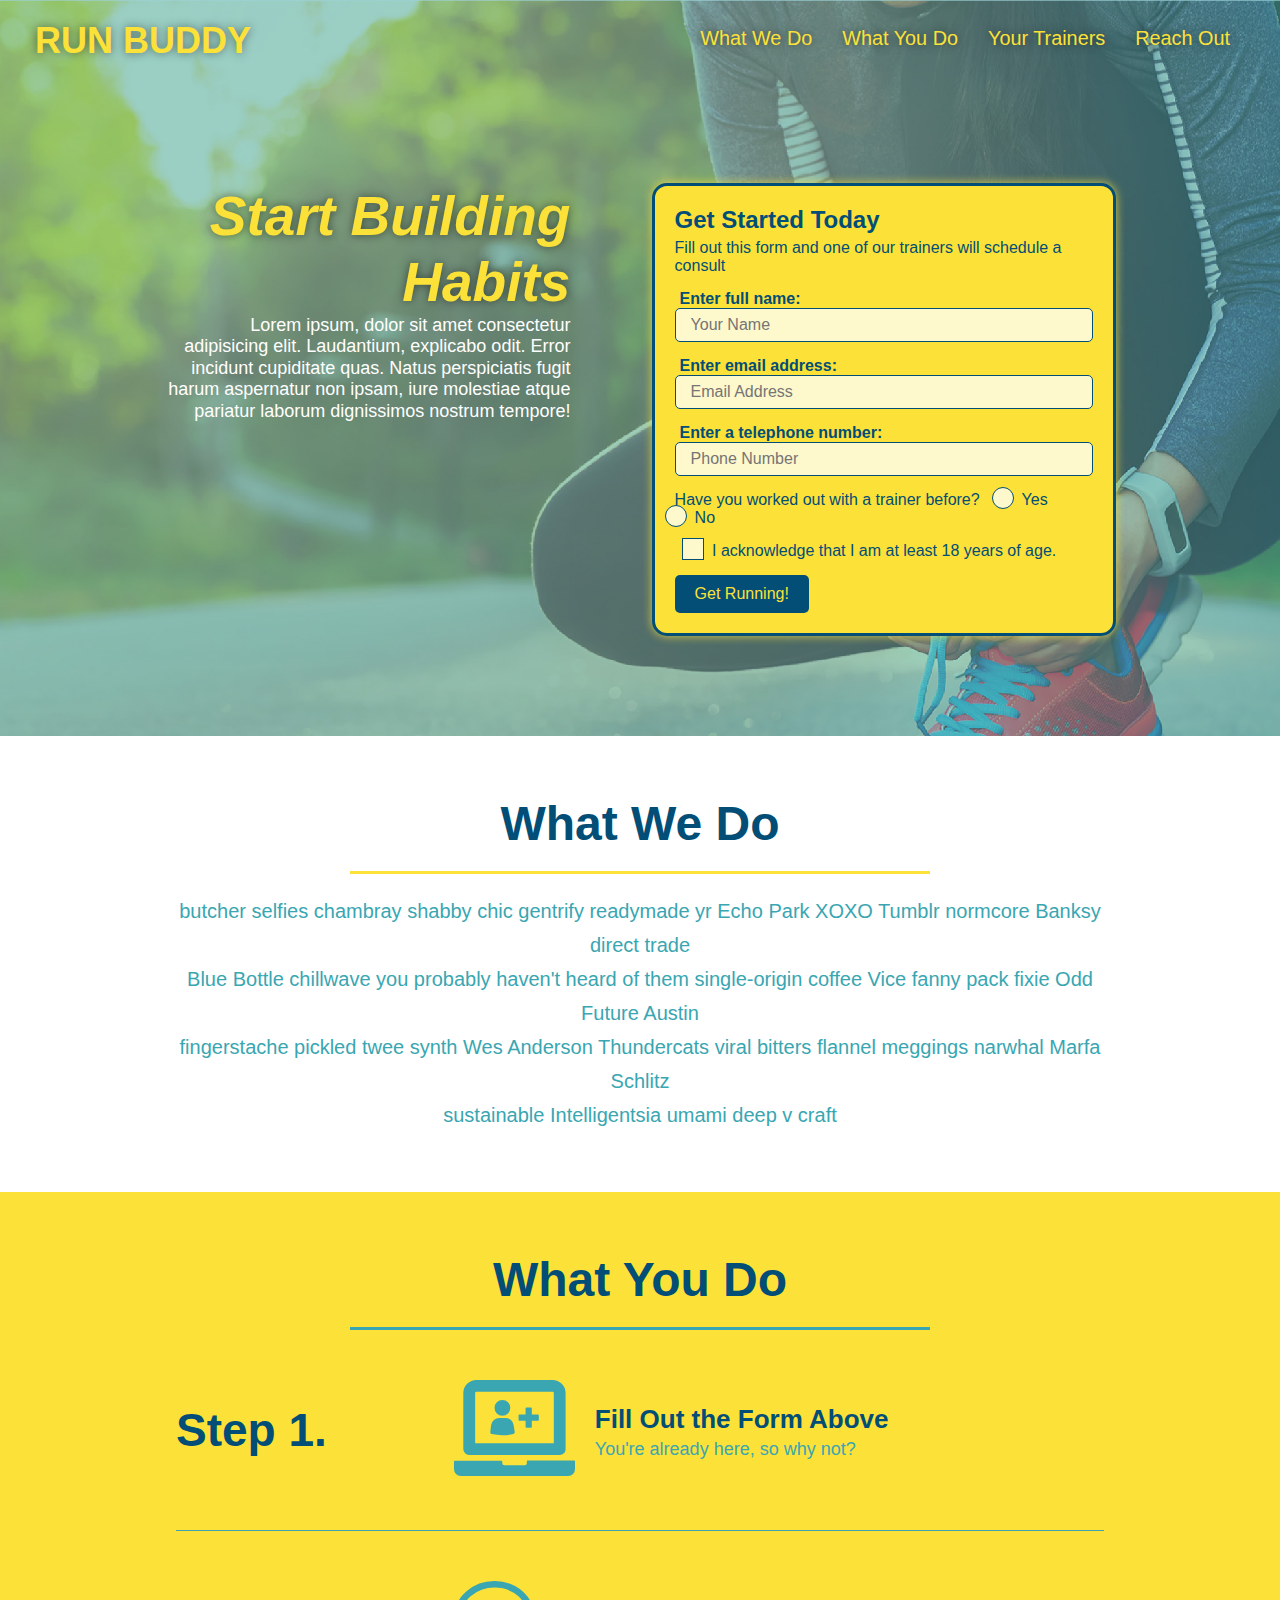
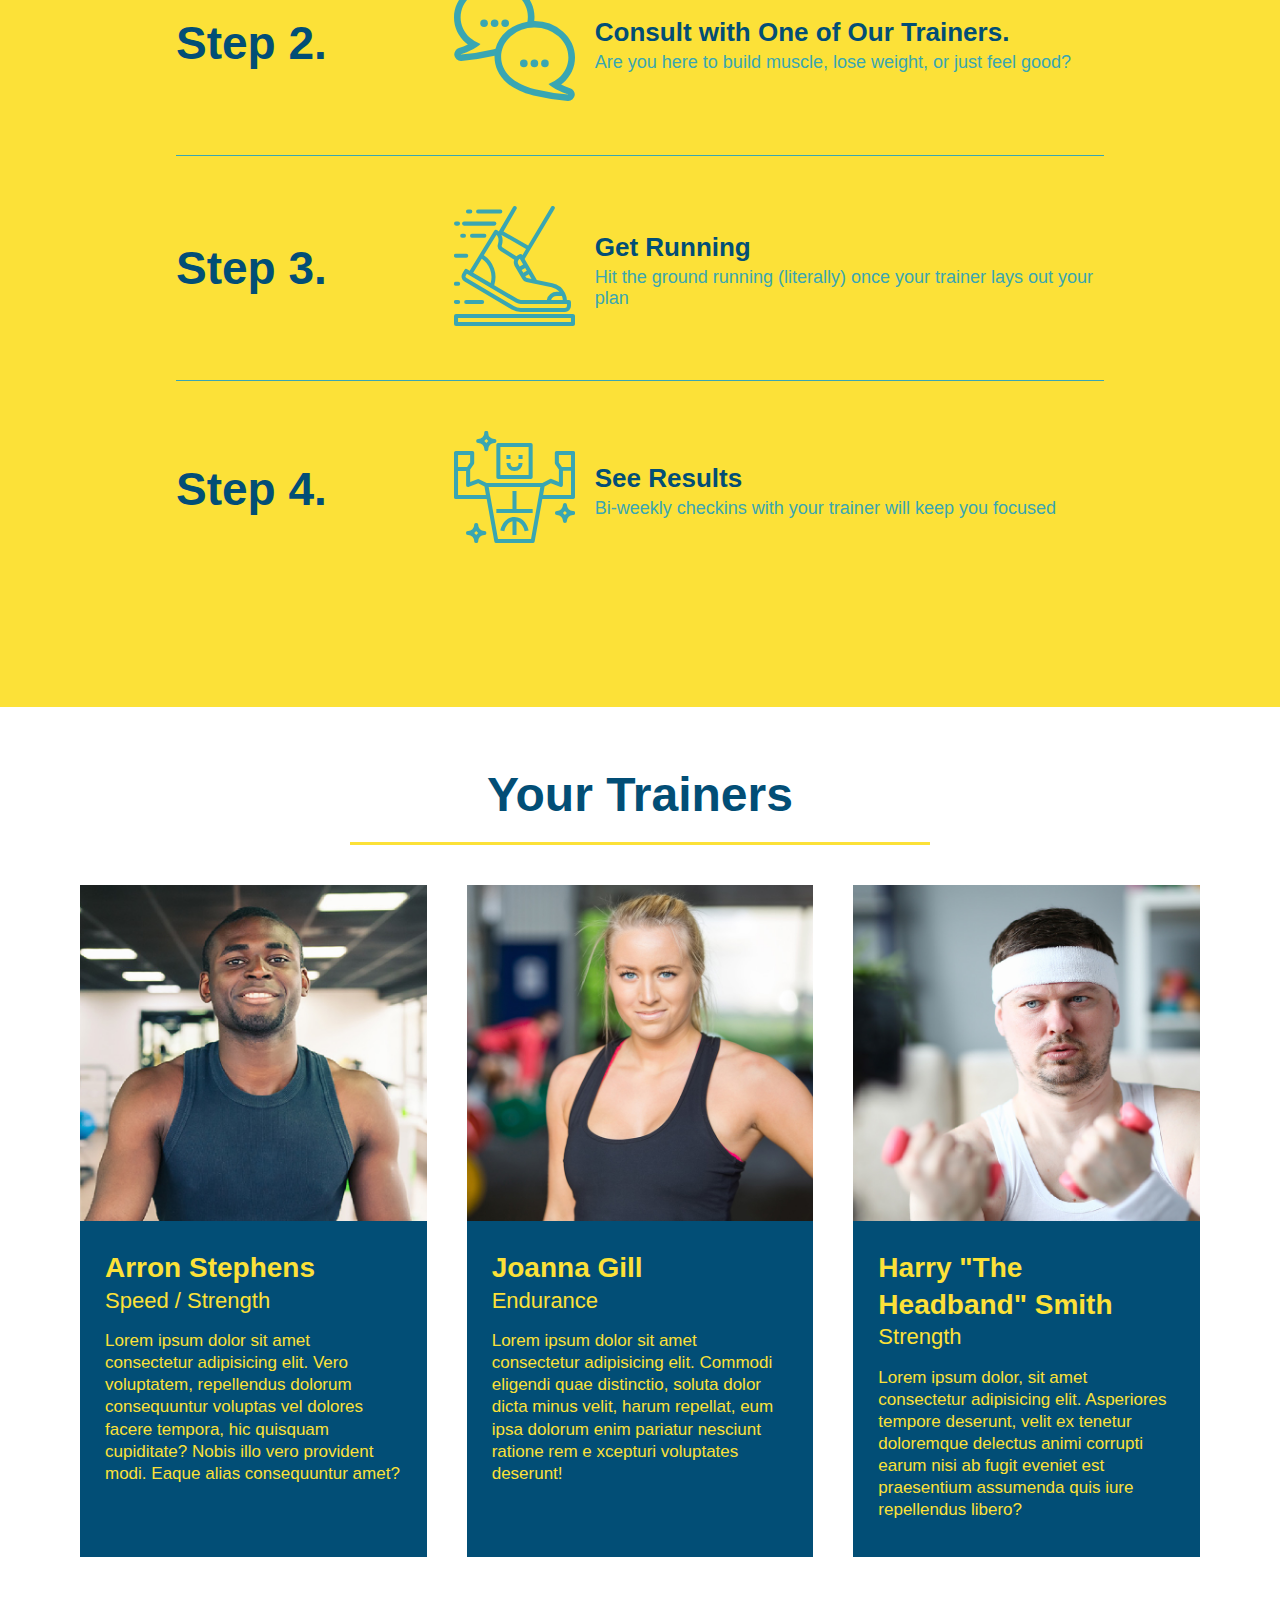
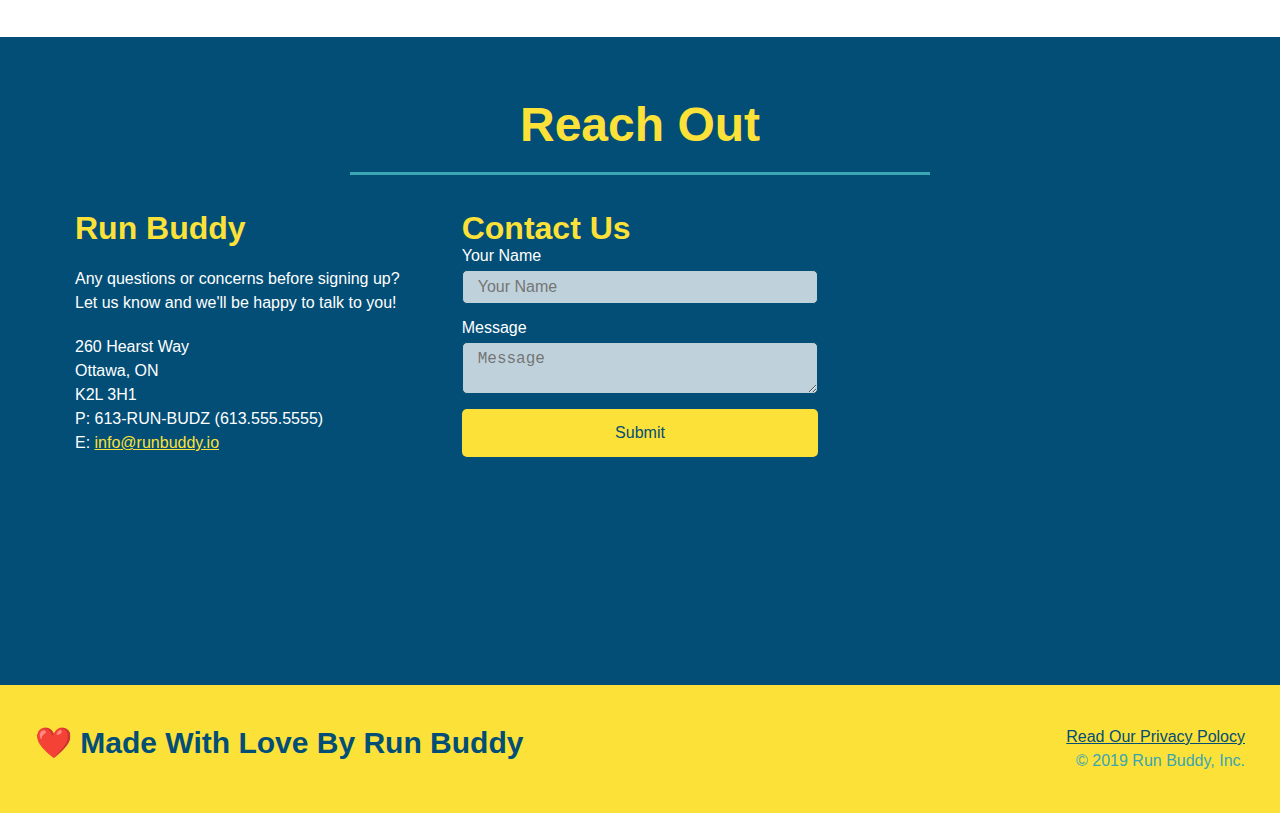
<file: index.html>
<!DOCTYPE html>
<html lang="en">
  <head>
    <meta charset="UTF-8" />
    <meta name="viewport" content="width=device-width, initial-scale-1.0"/>
    <title>Run Buddy</title>  
    <link rel="stylesheet" href="./assets/css/style.css" />
  
  </head>
  <body>
   <!-- navigation--> 
     
   <header>   
     <h1>
      <a href="/">RUN BUDDY</a>
     </h1>
     <nav>
       <!-- Unordered List ELement-->
      <ul>
        <!-- List item element-->
        <li>
          <!-- Anchor Element-->
          <a href="#what-we-do">What We Do</a>  
        </li>  
        <li>
          <a href="#what-you-do">What You Do</a> 
        </li>
        <li>
          <a href="#your-trainers">Your Trainers</a>  
        </li>
        <li>
          <a href="#reach-out">Reach Out</a>  
        </li>
      </ul>  
     </nav>
   </header>

   <!--hero/jumbotron-->
   <section class="hero">
     <div class= "hero-cta"> 
       <h2> Start Building Habits</h2>
       <p> Lorem ipsum, dolor sit amet consectetur adipisicing elit. Laudantium, explicabo odit. Error incidunt cupiditate quas. Natus perspiciatis fugit harum aspernatur non ipsam, iure molestiae atque pariatur laborum dignissimos nostrum tempore!</p>
     </div>

     <div class="hero-form">
        <h3>Get Started Today</h3>  
        <p>Fill out this form and one of our trainers will schedule a consult </p>
        <!--Add form element--> 
        <form>
          <label for="name"><strong>Enter full name:</strong></label>
          <input type="text" placeholder="Your Name" name="name" id="name" class="form-input" />
          <label for="email"><strong>Enter email address:</strong></label>
          <input type="email" placeholder="Email Address" name="email" id="email" class="form-input"/>
          <label for="phone"><strong>Enter a telephone number:</strong></label>
          <input type="tel" placeholder="Phone Number" name="phone" id="phone" class="form-input"/>
          <p>
          Have you worked out with a trainer before?
          <span class="radio-wrapper">
            <input type="radio" name="trainer-confirm" id="trainer-yes" />
             <label for="trainer-yes">Yes</label>
          </span>
          <span class="radio-wrapper"> 
            <input type="radio" name="trainer-confirm" id="trainer-no" />
            <label for="trainer-no">No</label>
          </span>   
          </p>
          <p>
           <span class="checkbox-wrapper">
             <input type="checkbox" name="age-confirm" id="checkbox" />
             <label for="checkbox"> 
              I acknowledge that I am at least 18 years of age.
             </label>
            </span>
          </p>
          <button type="Submit">
           Get Running!  
          </button>
       </form>
     </div>    
   </section>

   <!--"what we do" section-->
   <section id="what-we-do" class="intro">
     <div class="flex-row">
      <h2 class="section-title primary-border">What We Do</h2>  
     </div>
      <div class="flex-row">
       <p>
         butcher selfies chambray shabby chic gentrify readymade yr Echo Park XOXO Tumblr normcore Banksy direct trade <br/>
         Blue Bottle chillwave you probably haven't heard of them single-origin coffee Vice fanny pack fixie Odd Future Austin <br/>
         fingerstache pickled twee synth Wes Anderson Thundercats viral bitters flannel meggings narwhal Marfa Schlitz <br/>
         sustainable Intelligentsia umami deep v craft
       </p>
      </div>
     
   </section>

   <!--"what you do" section-->
   <section id="what-you-do" class="steps">
     <div class="flex-row"></div>
       <h2 class="section-title secondary-border">What You Do</h2>
      </div>
      <div>
       <!--insert this img element-->
       
       <div class="step">
         <h3>Step 1.</h3>
          <div class="step-info">
           <div class="step-img">
             <img src="./assets/images/step-1.svg" alt=""/>
           </div>
            <div class="step-text">
             <h4>Fill Out the Form Above</h4>
             <p>You're already here, so why not?</p>    
            </div>
          </div>
        </div>

      
         <div class="step">
           <h3>Step 2.</h3>
           <div class =step-info>
             <div class="step-img">
                <img src="./assets/images/step-2.svg" alt=""/>
              </div>
              <div class="step-text">
               <h4>Consult with One of Our Trainers.</h4>
               <p>Are you here to build muscle, lose weight, or just feel good?</p>
              </div>
            </div>
         </div>

       <div class="step">
         <h3>Step 3.</h3>
         <div class="step-info">
            <div class="step-img">
              <img src="./assets/images/step-3.svg" alt="" />
            </div>
            <div class="step-text">
              <h4>Get Running</h4>
              <p>Hit the ground running (literally) once your trainer lays out your plan</p>
            </div>
         </div>
       </div>

       <div class="step">
         <h3>Step 4.</h3>
          <div class="step-info">
           <div class="step-img">
             <img src="./assets/images/step-4.svg" alt=""/>
            </div>         
            <div class="step-text">
             <h4>See Results</h4>
             <p>Bi-weekly checkins with your trainer will keep you focused</p>
            </div>
          </div>   
      </div>

   </section>
   

   <!--"your trainers" section-->
   <section id="your-trainers">
      <div class="flex-row">
       <h2 class="section-title primary-border">Your Trainers</h2> 
      </div>
      <div class="trainers">
        <article class="trainer">
          <img src="./assets/images/trainer-1.jpg" alt="Arron Stephens smiling while working out, he must be good">
          <div class="trainer-bio">
           <h3 class="trainer-name"> Arron Stephens</h3>
           <h4 class="trainer-role"> Speed / Strength</h4>
            <p> Lorem ipsum dolor sit amet consectetur adipisicing elit. Vero voluptatem, 
            repellendus dolorum consequuntur voluptas vel dolores facere tempora, hic quisquam 
            cupiditate? Nobis illo vero provident modi. Eaque alias consequuntur amet?</p>
          </div>
        </article>

       <article class="trainer">
          <img src="./assets/images/trainer-2.jpg" alt="Joanna Gill posing on quick break from endurance training">
          <div class="trainer-bio">
           <h3 class="trainer-name">Joanna Gill</h3>
           <h4 class="trainer-role">Endurance</h4>
            <p>Lorem ipsum dolor sit amet consectetur adipisicing elit. Commodi eligendi quae distinctio, 
           soluta dolor dicta minus velit, harum repellat, eum ipsa dolorum enim pariatur nesciunt ratione rem 
            e  xcepturi voluptates deserunt!</p>
          </div>
        
        </article>

        <article class="trainer">
          <img src="./assets/images/trainer-3.jpg" alt=" Harry 'The Headband' Smith shadow boxing with dumbells in his patented headband">
          <div class="trainer-bio">
            <h3 class="trainer-name">Harry "The Headband" Smith</h3>
            <h4 class="trainer-role">Strength</h4>
           <p>Lorem ipsum dolor, sit amet consectetur adipisicing elit. Asperiores tempore deserunt, velit ex tenetur 
            doloremque delectus animi corrupti earum nisi ab fugit eveniet est praesentium assumenda quis iure repellendus libero?</p>
          </div>
        </article>
      </div> 
   </section>
  
   <!--"reach out"section-->
   <section id="reach-out" class="contact">
      <div class="flex-row">
       <h2 class="section-title secondary-border">Reach Out</h2> 
      </div>

      <div class="contact-info">
        <div>
          <h3>Run Buddy</h3>
          <p>Any questions or concerns before signing up?
          <br/>
           Let us know and we'll be happy to talk to you!
          </p>
          <address>
           260 Hearst Way <br/>
           Ottawa, ON <br/>
           K2L 3H1 <br/>
           P: 613-RUN-BUDZ (613.555.5555) <br/>
           E: <a href="mailto:info@runbuddy.io">info@runbuddy.io</a>
          </address>
        </div> 

        <div class="contact-form">
          <h3>Contact Us</h3>
          <form>
            <label for="contact-name">Your Name</label>
            <input type="text" id="contact-name" placeholder="Your Name" />

            <label for="contact-message">Message</label>
            <textarea id="contact-message" placeholder="Message"></textarea>

            <button type="submit">Submit</button>
          </form>
        </div>

        <iframe  src="https://www.google.com/maps/embed?pb=!1m18!1m12!1m3!1d2805.705610738996!2d-75.89661188457517!3d45.31437207909944!2m3!1f0!2f0!3f0!3m2!1i1024!2i768!4f13.1!3m3!1m2!1s0x4ccdfff2de56f1f1%3A0xd362d076c7de3d0c!2s260%20Hearst%20Way%2C%20Kanata%2C%20ON%20K2L%203H1!5e0!3m2!1sen!2sca!4v1644875113494!5m2!1sen!2sca"  style="border:0;" allowfullscreen="" loading="lazy"></iframe>
          
      </div>
       
   </section>

   <!--footer-->
   <footer>
     <h2>&#10084;&#65039 Made With Love By Run Buddy</h2>
      <div> 
       <a href="./privacy-policy.html">Read Our Privacy Polocy</a><br />
       &copy; 2019 Run Buddy, Inc.
      </div> 
   </footer>
  </body>
 


</html>
</file>
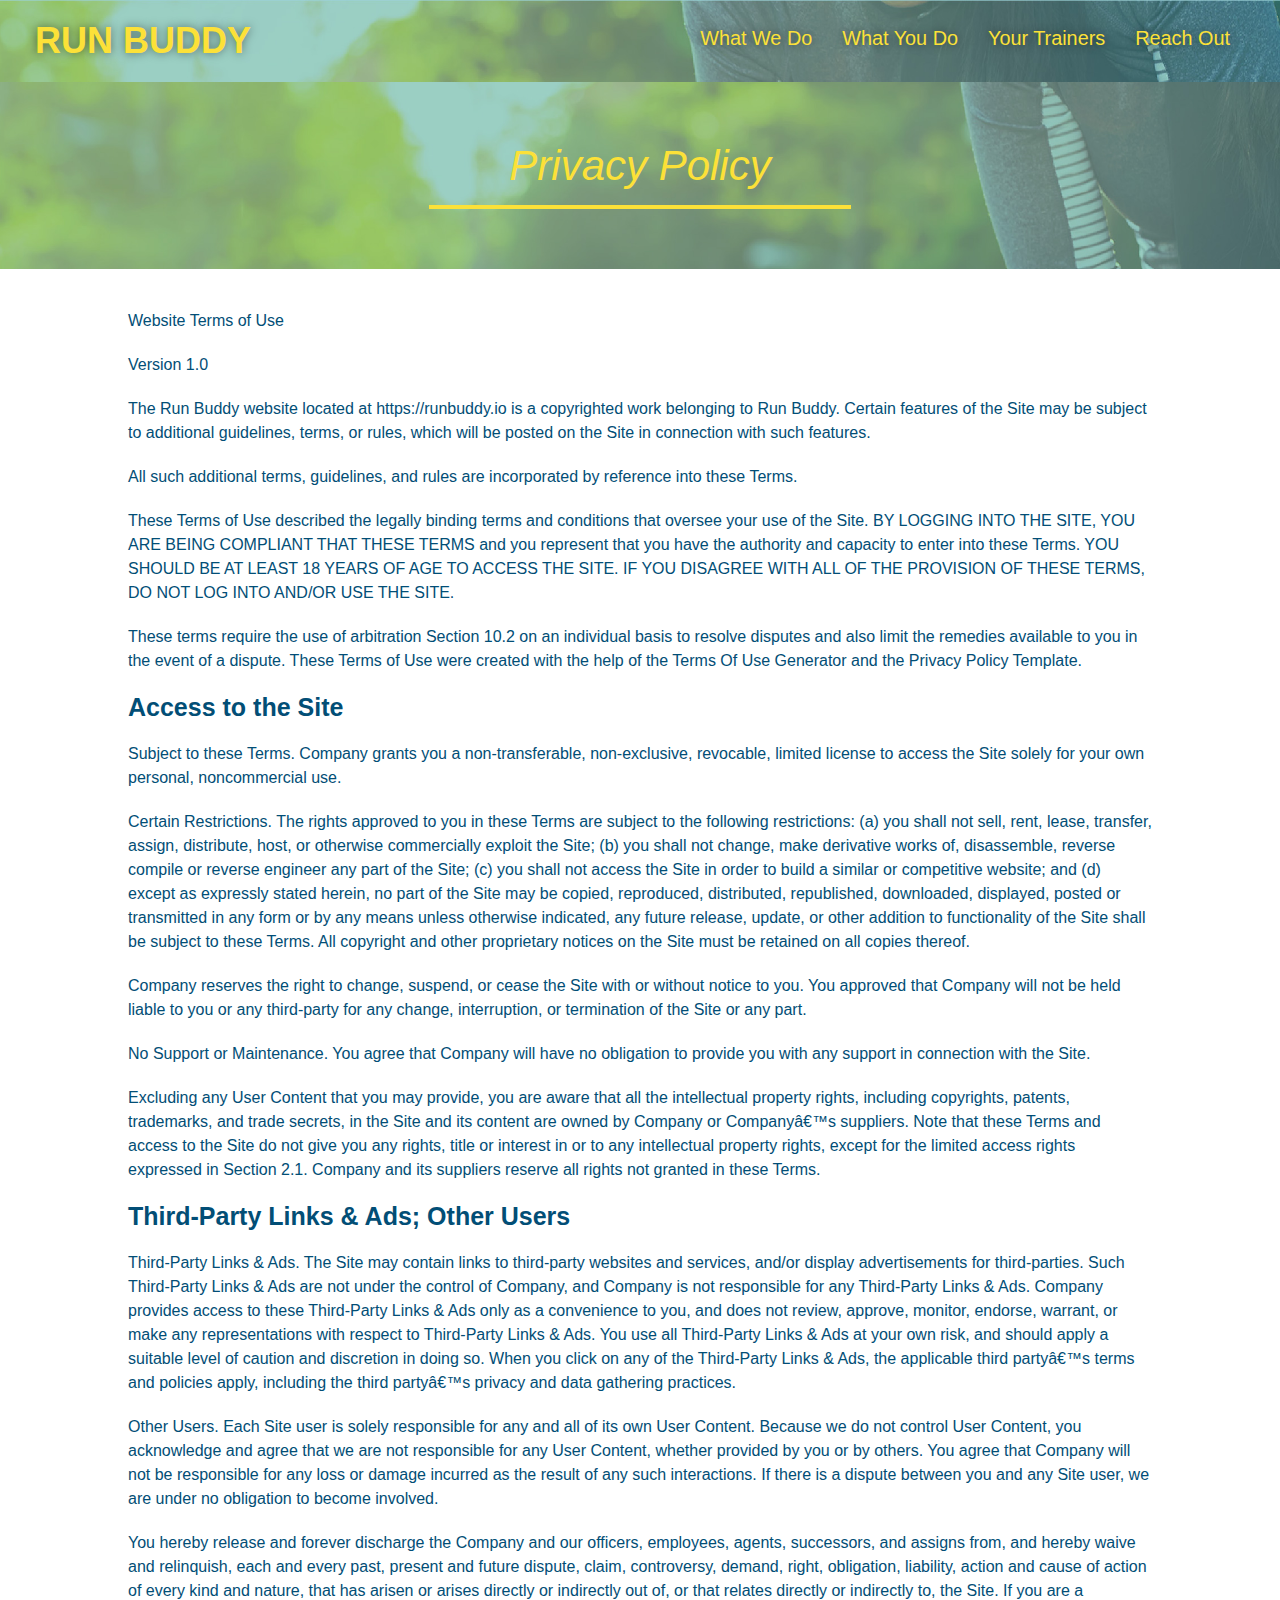
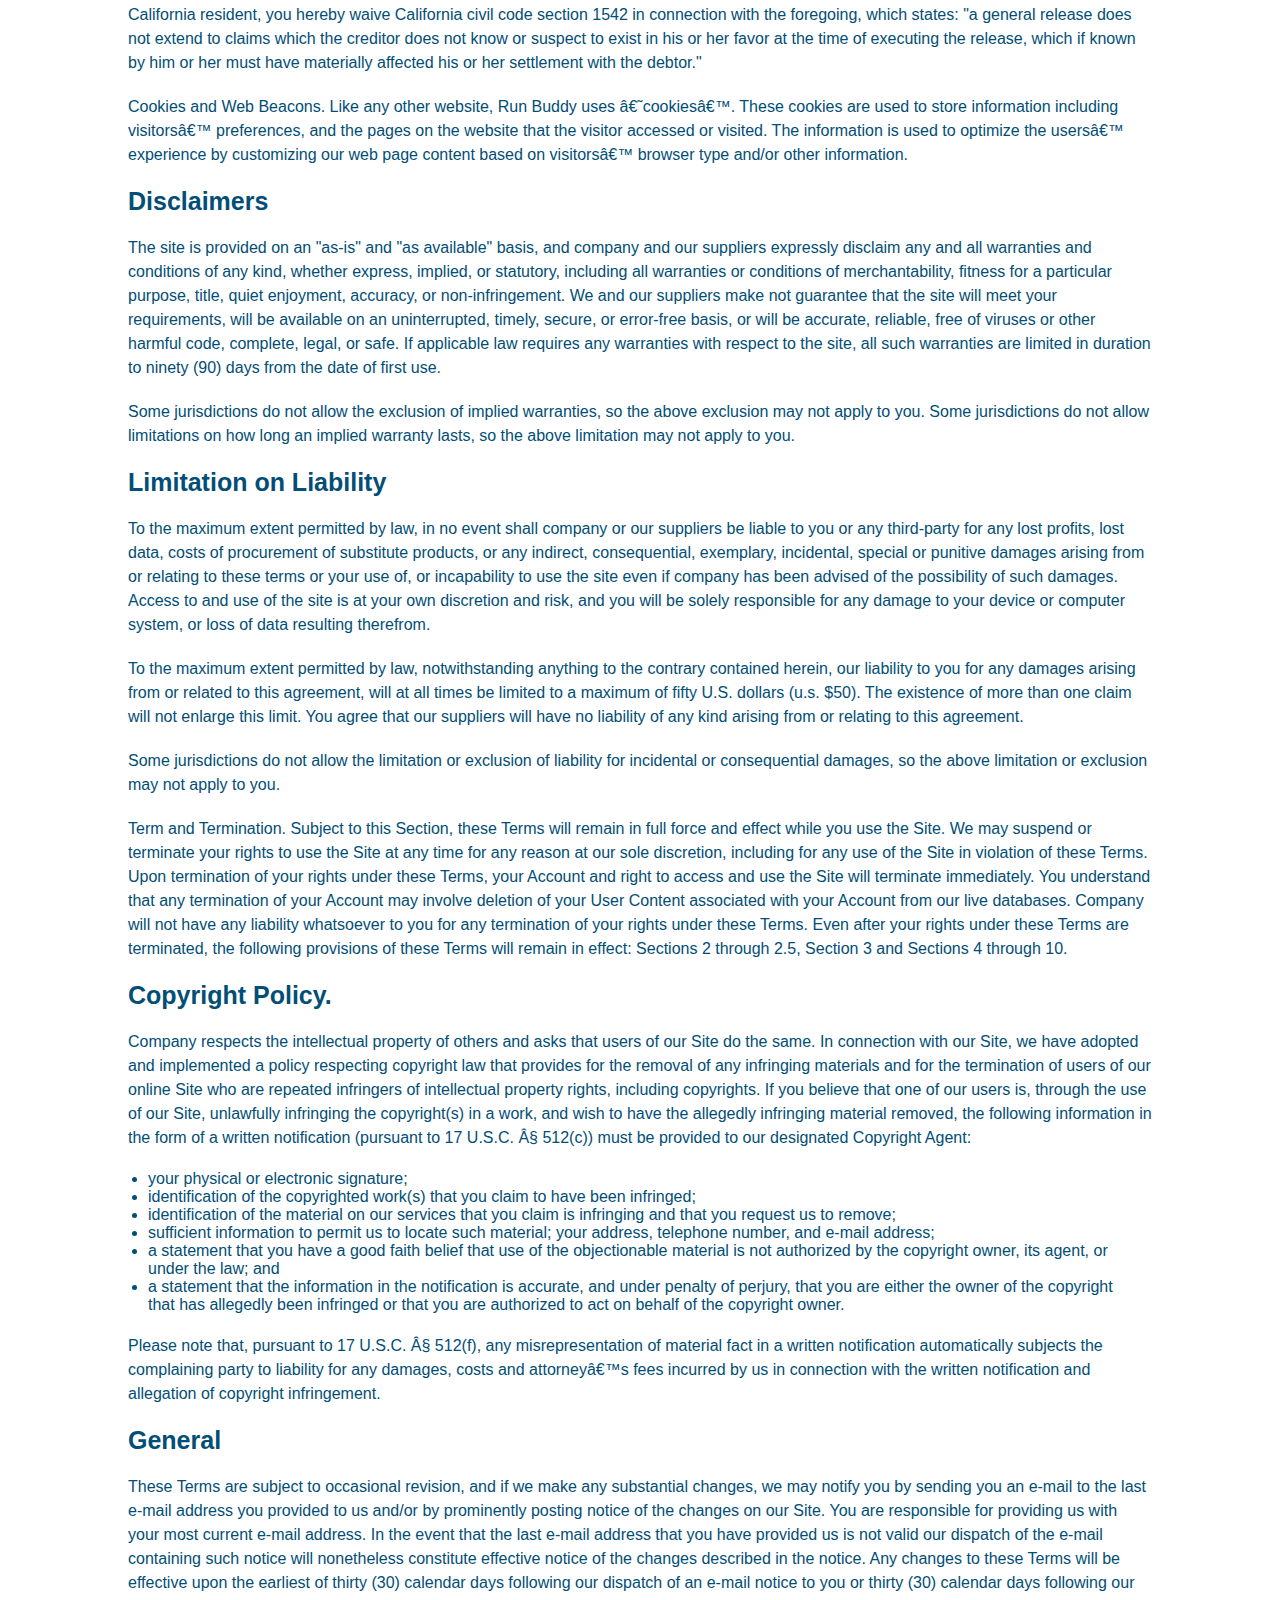
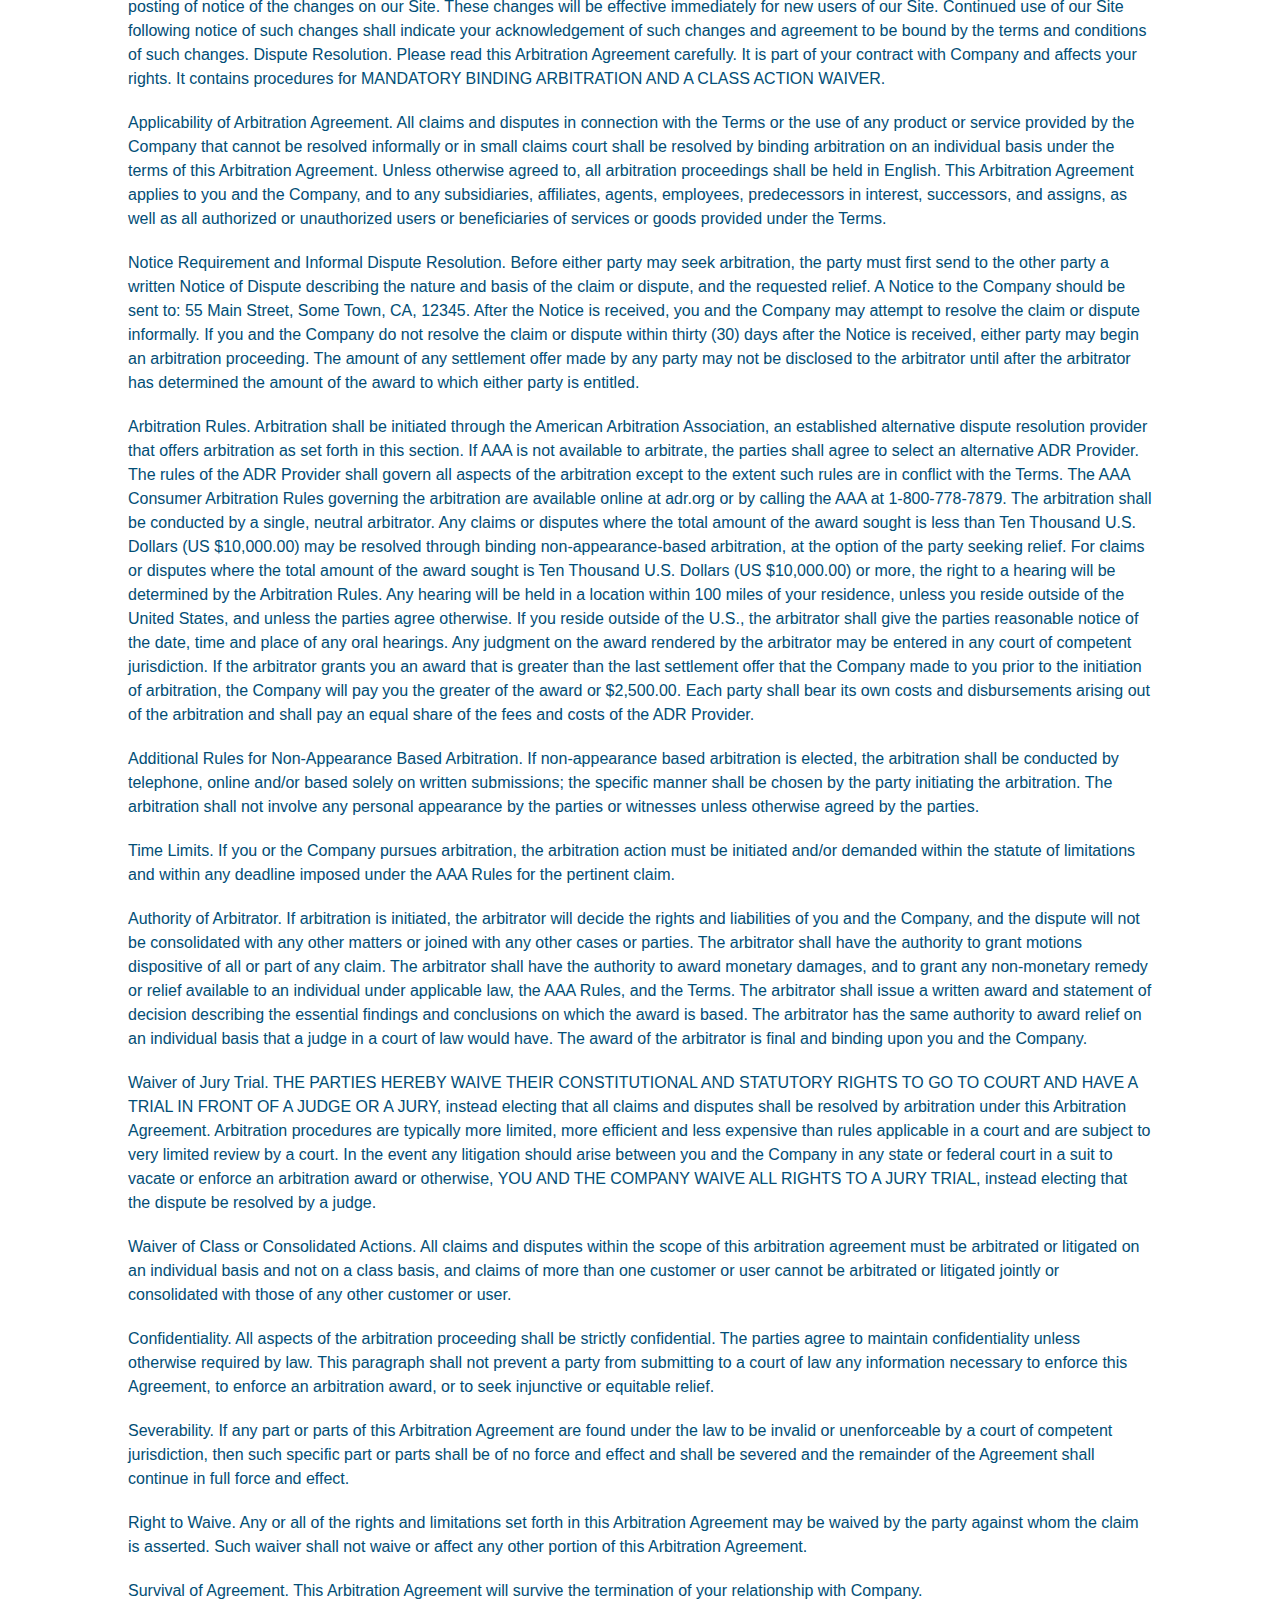
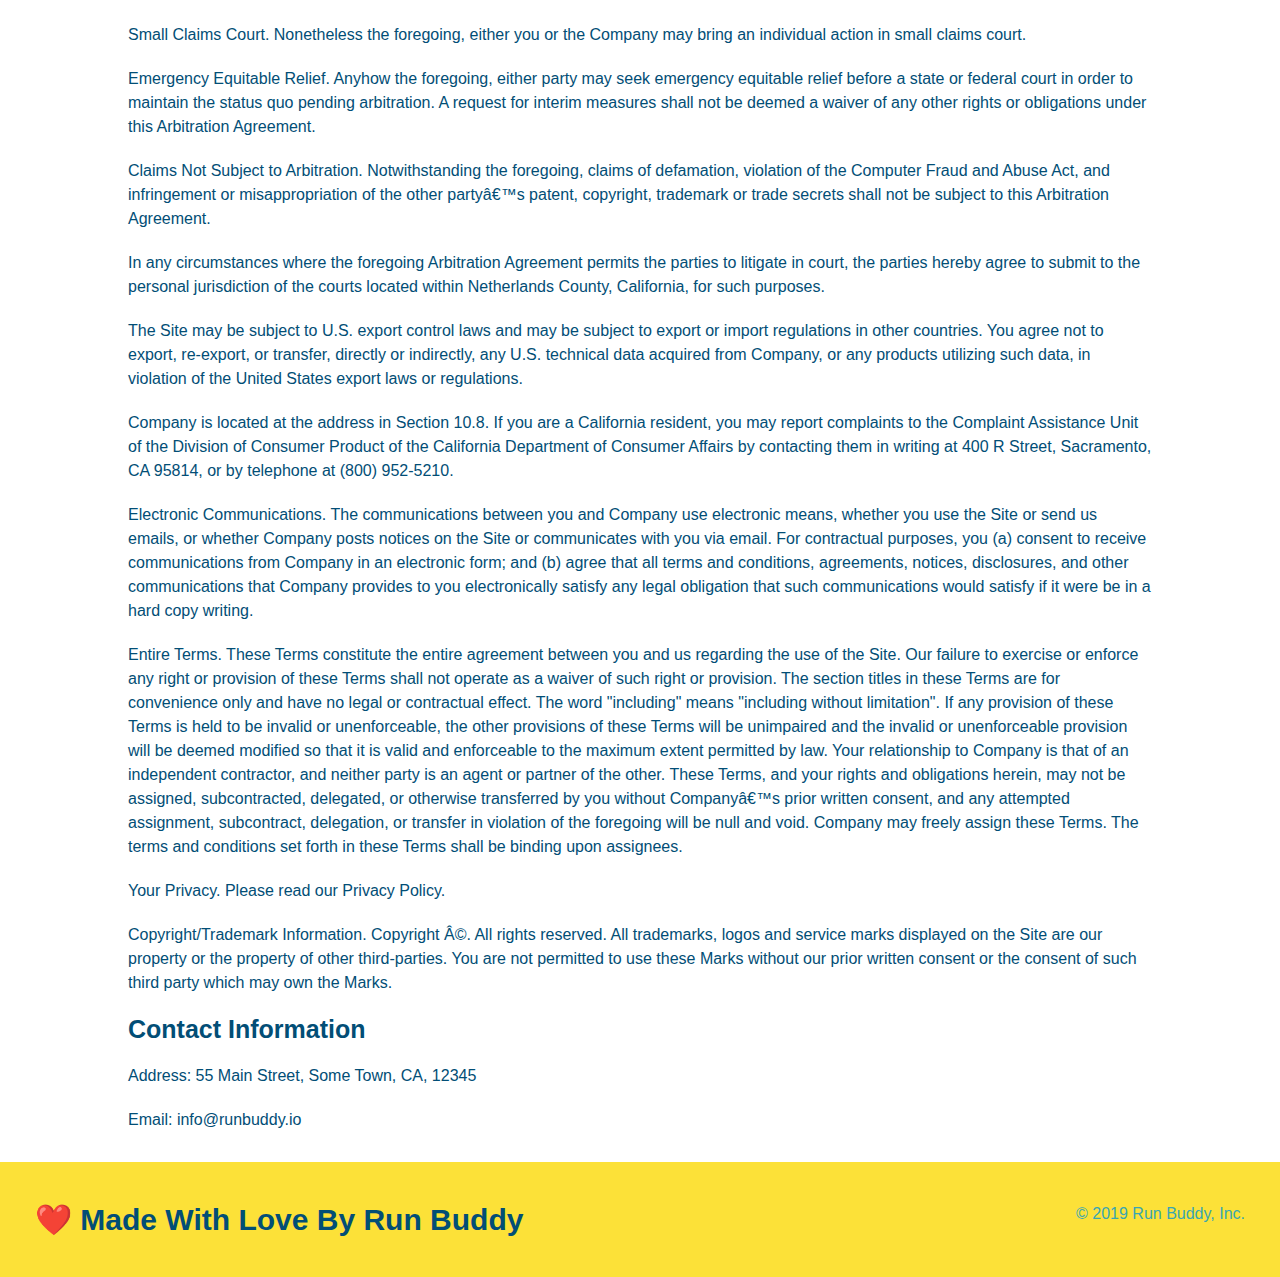
<file: privacy-policy.html>
<!DOCTYPE html>
<html>
<html lang="en">

<head>
 <meta charset="UTF-8" />
 <meta name="viewport" content="width=device-width, initial-scale-1.0"/>
 <title>
    Privacy Policy- Run Buddy
 </title>
 <link rel="stylesheet" href="./assets/css/style.css">
 <link rel="stylesheet" href="./assets/css/secondary-styles.css">
</head>
<body>
    <!-- navigation-->   
   <header>   
    <h1>
     <a href="/">RUN BUDDY</a>
    </h1>
    <nav>
      <!-- Unordered List ELement-->
     <ul>
       <!-- List item element-->
       <li>
         <!-- Anchor Element-->
         <a href="./index.html#what-we-do">What We Do</a>  
       </li>  
       <li>
         <a href="./index.html#what-you-do">What You Do</a> 
       </li>
       <li>
         <a href="./index.html#your-trainers">Your Trainers</a>  
       </li>
       <li>
         <a href="./index.html#reach-out">Reach Out</a>  
       </li>
     </ul>  
    </nav>
  </header>
    <!--Hero/Jumbotron-->
    <section class="hero hero-secondary">
      <h2 class="page-title">Privacy Policy</h2>

    </section>

    <article class="secondary-content">
       
      <p>
        Website Terms of Use
      </p>

      <p>
        Version 1.0
      </p>

      <p>
        The Run Buddy website located at https://runbuddy.io is a copyrighted work belonging to Run Buddy. Certain
        features of the Site may be subject to additional guidelines, terms, or rules, which will be posted on the Site
        in connection with such features.
      </p>

      <p>
        All such additional terms, guidelines, and rules are incorporated by reference into these Terms.
      </p>

      <p>
        These Terms of Use described the legally binding terms and conditions that oversee your use of the Site. BY
        LOGGING INTO THE SITE, YOU ARE BEING COMPLIANT THAT THESE TERMS and you represent that you have the authority
        and capacity to enter into these Terms. YOU SHOULD BE AT LEAST 18 YEARS OF AGE TO ACCESS THE SITE. IF YOU
        DISAGREE WITH ALL OF THE PROVISION OF THESE TERMS, DO NOT LOG INTO AND/OR USE THE SITE.
      </p>

      <p>
        These terms require the use of arbitration Section 10.2 on an individual basis to resolve disputes and also
        limit the remedies available to you in the event of a dispute. These Terms of Use were created with the help of
        the Terms Of Use Generator and the Privacy Policy Template.
      </p>

      <h3>
        Access to the Site
      </h3>

      <p>
        Subject to these Terms. Company grants you a non-transferable, non-exclusive, revocable, limited license to
        access the Site solely for your own personal, noncommercial use.
      </p>

      <p>
        Certain Restrictions. The rights approved to you in these Terms are subject to the following restrictions: (a)
        you shall not sell, rent, lease, transfer, assign, distribute, host, or otherwise commercially exploit the Site;
        (b) you shall not change, make derivative works of, disassemble, reverse compile or reverse engineer any part of
        the Site; (c) you shall not access the Site in order to build a similar or competitive website; and (d) except
        as expressly stated herein, no part of the Site may be copied, reproduced, distributed, republished, downloaded,
        displayed, posted or transmitted in any form or by any means unless otherwise indicated, any future release,
        update, or other addition to functionality of the Site shall be subject to these Terms. All copyright and other
        proprietary notices on the Site must be retained on all copies thereof.
      </p>

      <p>
        Company reserves the right to change, suspend, or cease the Site with or without notice to you. You approved
        that Company will not be held liable to you or any third-party for any change, interruption, or termination of
        the Site or any part.
      </p>

      <p>
        No Support or Maintenance. You agree that Company will have no obligation to provide you with any support in
        connection with the Site.
      </p>

      <p>
        Excluding any User Content that you may provide, you are aware that all the intellectual property rights,
        including copyrights, patents, trademarks, and trade secrets, in the Site and its content are owned by Company
        or Companyâ€™s suppliers. Note that these Terms and access to the Site do not give you any rights, title or
        interest in or to any intellectual property rights, except for the limited access rights expressed in Section
        2.1. Company and its suppliers reserve all rights not granted in these Terms.
      </p>

      <h3>
        Third-Party Links & Ads; Other Users
      </h3>

      <p>
        Third-Party Links & Ads. The Site may contain links to third-party websites and services, and/or display
        advertisements for third-parties. Such Third-Party Links & Ads are not under the control of Company, and Company
        is not responsible for any Third-Party Links & Ads. Company provides access to these Third-Party Links & Ads
        only as a convenience to you, and does not review, approve, monitor, endorse, warrant, or make any
        representations with respect to Third-Party Links & Ads. You use all Third-Party Links & Ads at your own risk,
        and should apply a suitable level of caution and discretion in doing so. When you click on any of the
        Third-Party Links & Ads, the applicable third partyâ€™s terms and policies apply, including the third partyâ€™s
        privacy and data gathering practices.
      </p>

      <p>
        Other Users. Each Site user is solely responsible for any and all of its own User Content. Because we do not
        control User Content, you acknowledge and agree that we are not responsible for any User Content, whether
        provided by you or by others. You agree that Company will not be responsible for any loss or damage incurred as
        the result of any such interactions. If there is a dispute between you and any Site user, we are under no
        obligation to become involved.
      </p>

      <p>
        You hereby release and forever discharge the Company and our officers, employees, agents, successors, and
        assigns from, and hereby waive and relinquish, each and every past, present and future dispute, claim,
        controversy, demand, right, obligation, liability, action and cause of action of every kind and nature, that has
        arisen or arises directly or indirectly out of, or that relates directly or indirectly to, the Site. If you are
        a California resident, you hereby waive California civil code section 1542 in connection with the foregoing,
        which states: "a general release does not extend to claims which the creditor does not know or suspect to exist
        in his or her favor at the time of executing the release, which if known by him or her must have materially
        affected his or her settlement with the debtor."
      </p>

      <p>
        Cookies and Web Beacons. Like any other website, Run Buddy uses â€˜cookiesâ€™. These cookies are used to store
        information including visitorsâ€™ preferences, and the pages on the website that the visitor accessed or visited.
        The information is used to optimize the usersâ€™ experience by customizing our web page content based on visitorsâ€™
        browser type and/or other information.
      </p>

      <h3>
        Disclaimers
      </h3>

      <p>
        The site is provided on an "as-is" and "as available" basis, and company and our suppliers expressly disclaim
        any and all warranties and conditions of any kind, whether express, implied, or statutory, including all
        warranties or conditions of merchantability, fitness for a particular purpose, title, quiet enjoyment, accuracy,
        or non-infringement. We and our suppliers make not guarantee that the site will meet your requirements, will be
        available on an uninterrupted, timely, secure, or error-free basis, or will be accurate, reliable, free of
        viruses or other harmful code, complete, legal, or safe. If applicable law requires any warranties with respect
        to the site, all such warranties are limited in duration to ninety (90) days from the date of first use.
      </p>

      <p>
        Some jurisdictions do not allow the exclusion of implied warranties, so the above exclusion may not apply to
        you. Some jurisdictions do not allow limitations on how long an implied warranty lasts, so the above limitation
        may not apply to you.
      </p>

      <h3>
        Limitation on Liability
      </h3>

      <p>
        To the maximum extent permitted by law, in no event shall company or our suppliers be liable to you or any
        third-party for any lost profits, lost data, costs of procurement of substitute products, or any indirect,
        consequential, exemplary, incidental, special or punitive damages arising from or relating to these terms or
        your use of, or incapability to use the site even if company has been advised of the possibility of such
        damages. Access to and use of the site is at your own discretion and risk, and you will be solely responsible
        for any damage to your device or computer system, or loss of data resulting therefrom.
      </p>

      <p>
        To the maximum extent permitted by law, notwithstanding anything to the contrary contained herein, our liability
        to you for any damages arising from or related to this agreement, will at all times be limited to a maximum of
        fifty U.S. dollars (u.s. $50). The existence of more than one claim will not enlarge this limit. You agree that
        our suppliers will have no liability of any kind arising from or relating to this agreement.
      </p>

      <p>
        Some jurisdictions do not allow the limitation or exclusion of liability for incidental or consequential
        damages, so the above limitation or exclusion may not apply to you.
      </p>

      <p>
        Term and Termination. Subject to this Section, these Terms will remain in full force and effect while you use
        the Site. We may suspend or terminate your rights to use the Site at any time for any reason at our sole
        discretion, including for any use of the Site in violation of these Terms. Upon termination of your rights under
        these Terms, your Account and right to access and use the Site will terminate immediately. You understand that
        any termination of your Account may involve deletion of your User Content associated with your Account from our
        live databases. Company will not have any liability whatsoever to you for any termination of your rights under
        these Terms. Even after your rights under these Terms are terminated, the following provisions of these Terms
        will remain in effect: Sections 2 through 2.5, Section 3 and Sections 4 through 10.
      </p>

      <h3>
        Copyright Policy.
      </h3>

      <p>
        Company respects the intellectual property of others and asks that users of our Site do the same. In connection
        with our Site, we have adopted and implemented a policy respecting copyright law that provides for the removal
        of any infringing materials and for the termination of users of our online Site who are repeated infringers of
        intellectual property rights, including copyrights. If you believe that one of our users is, through the use of
        our Site, unlawfully infringing the copyright(s) in a work, and wish to have the allegedly infringing material
        removed, the following information in the form of a written notification (pursuant to 17 U.S.C. Â§ 512(c)) must
        be provided to our designated Copyright Agent:
      </p>

      <ul>
        <li>
          your physical or electronic signature;
        </li>
        <li>
          identification of the copyrighted work(s) that you claim to have been infringed;
        </li>
        <li>
          identification of the material on our services that you claim is infringing and that you request us to remove;
        </li>
        <li>
          sufficient information to permit us to locate such material; your address, telephone number, and e-mail
          address;
        </li>
        <li>
          a statement that you have a good faith belief that use of the objectionable material is not authorized by the
          copyright owner, its agent, or under the law; and
        </li>
        <li>
          a statement that the information in the notification is accurate, and under penalty of perjury, that you are
          either the owner of the copyright that has allegedly been infringed or that you are authorized to act on
          behalf of the copyright owner.
        </li>
      </ul>

      <p>
        Please note that, pursuant to 17 U.S.C. Â§ 512(f), any misrepresentation of material fact in a written
        notification automatically subjects the complaining party to liability for any damages, costs and attorneyâ€™s
        fees incurred by us in connection with the written notification and allegation of copyright infringement.
      </p>

      <h3>
        General
      </h3>

      <p>
        These Terms are subject to occasional revision, and if we make any substantial changes, we may notify you by
        sending you an e-mail to the last e-mail address you provided to us and/or by prominently posting notice of the
        changes on our Site. You are responsible for providing us with your most current e-mail address. In the event
        that the last e-mail address that you have provided us is not valid our dispatch of the e-mail containing such
        notice will nonetheless constitute effective notice of the changes described in the notice. Any changes to these
        Terms will be effective upon the earliest of thirty (30) calendar days following our dispatch of an e-mail
        notice to you or thirty (30) calendar days following our posting of notice of the changes on our Site. These
        changes will be effective immediately for new users of our Site. Continued use of our Site following notice of
        such changes shall indicate your acknowledgement of such changes and agreement to be bound by the terms and
        conditions of such changes. Dispute Resolution. Please read this Arbitration Agreement carefully. It is part of
        your contract with Company and affects your rights. It contains procedures for MANDATORY BINDING ARBITRATION AND
        A CLASS ACTION WAIVER.
      </p>

      <p>
        Applicability of Arbitration Agreement. All claims and disputes in connection with the Terms or the use of any
        product or service provided by the Company that cannot be resolved informally or in small claims court shall be
        resolved by binding arbitration on an individual basis under the terms of this Arbitration Agreement. Unless
        otherwise agreed to, all arbitration proceedings shall be held in English. This Arbitration Agreement applies to
        you and the Company, and to any subsidiaries, affiliates, agents, employees, predecessors in interest,
        successors, and assigns, as well as all authorized or unauthorized users or beneficiaries of services or goods
        provided under the Terms.
      </p>

      <p>
        Notice Requirement and Informal Dispute Resolution. Before either party may seek arbitration, the party must
        first send to the other party a written Notice of Dispute describing the nature and basis of the claim or
        dispute, and the requested relief. A Notice to the Company should be sent to: 55 Main Street, Some Town, CA,
        12345. After the Notice is received, you and the Company may attempt to resolve the claim or dispute informally.
        If you and the Company do not resolve the claim or dispute within thirty (30) days after the Notice is received,
        either party may begin an arbitration proceeding. The amount of any settlement offer made by any party may not
        be disclosed to the arbitrator until after the arbitrator has determined the amount of the award to which either
        party is entitled.
      </p>

      <p>
        Arbitration Rules. Arbitration shall be initiated through the American Arbitration Association, an established
        alternative dispute resolution provider that offers arbitration as set forth in this section. If AAA is not
        available to arbitrate, the parties shall agree to select an alternative ADR Provider. The rules of the ADR
        Provider shall govern all aspects of the arbitration except to the extent such rules are in conflict with the
        Terms. The AAA Consumer Arbitration Rules governing the arbitration are available online at adr.org or by
        calling the AAA at 1-800-778-7879. The arbitration shall be conducted by a single, neutral arbitrator. Any
        claims or disputes where the total amount of the award sought is less than Ten Thousand U.S. Dollars (US
        $10,000.00) may be resolved through binding non-appearance-based arbitration, at the option of the party seeking
        relief. For claims or disputes where the total amount of the award sought is Ten Thousand U.S. Dollars (US
        $10,000.00) or more, the right to a hearing will be determined by the Arbitration Rules. Any hearing will be
        held in a location within 100 miles of your residence, unless you reside outside of the United States, and
        unless the parties agree otherwise. If you reside outside of the U.S., the arbitrator shall give the parties
        reasonable notice of the date, time and place of any oral hearings. Any judgment on the award rendered by the
        arbitrator may be entered in any court of competent jurisdiction. If the arbitrator grants you an award that is
        greater than the last settlement offer that the Company made to you prior to the initiation of arbitration, the
        Company will pay you the greater of the award or $2,500.00. Each party shall bear its own costs and
        disbursements arising out of the arbitration and shall pay an equal share of the fees and costs of the ADR
        Provider.
      </p>

      <p>
        Additional Rules for Non-Appearance Based Arbitration. If non-appearance based arbitration is elected, the
        arbitration shall be conducted by telephone, online and/or based solely on written submissions; the specific
        manner shall be chosen by the party initiating the arbitration. The arbitration shall not involve any personal
        appearance by the parties or witnesses unless otherwise agreed by the parties.
      </p>

      <p>
        Time Limits. If you or the Company pursues arbitration, the arbitration action must be initiated and/or demanded
        within the statute of limitations and within any deadline imposed under the AAA Rules for the pertinent claim.
      </p>

      <p>
        Authority of Arbitrator. If arbitration is initiated, the arbitrator will decide the rights and liabilities of
        you and the Company, and the dispute will not be consolidated with any other matters or joined with any other
        cases or parties. The arbitrator shall have the authority to grant motions dispositive of all or part of any
        claim. The arbitrator shall have the authority to award monetary damages, and to grant any non-monetary remedy
        or relief available to an individual under applicable law, the AAA Rules, and the Terms. The arbitrator shall
        issue a written award and statement of decision describing the essential findings and conclusions on which the
        award is based. The arbitrator has the same authority to award relief on an individual basis that a judge in a
        court of law would have. The award of the arbitrator is final and binding upon you and the Company.
      </p>

      <p>
        Waiver of Jury Trial. THE PARTIES HEREBY WAIVE THEIR CONSTITUTIONAL AND STATUTORY RIGHTS TO GO TO COURT AND HAVE
        A TRIAL IN FRONT OF A JUDGE OR A JURY, instead electing that all claims and disputes shall be resolved by
        arbitration under this Arbitration Agreement. Arbitration procedures are typically more limited, more efficient
        and less expensive than rules applicable in a court and are subject to very limited review by a court. In the
        event any litigation should arise between you and the Company in any state or federal court in a suit to vacate
        or enforce an arbitration award or otherwise, YOU AND THE COMPANY WAIVE ALL RIGHTS TO A JURY TRIAL, instead
        electing that the dispute be resolved by a judge.
      </p>

      <p>
        Waiver of Class or Consolidated Actions. All claims and disputes within the scope of this arbitration agreement
        must be arbitrated or litigated on an individual basis and not on a class basis, and claims of more than one
        customer or user cannot be arbitrated or litigated jointly or consolidated with those of any other customer or
        user.
      </p>

      <p>
        Confidentiality. All aspects of the arbitration proceeding shall be strictly confidential. The parties agree to
        maintain confidentiality unless otherwise required by law. This paragraph shall not prevent a party from
        submitting to a court of law any information necessary to enforce this Agreement, to enforce an arbitration
        award, or to seek injunctive or equitable relief.
      </p>

      <p>
        Severability. If any part or parts of this Arbitration Agreement are found under the law to be invalid or
        unenforceable by a court of competent jurisdiction, then such specific part or parts shall be of no force and
        effect and shall be severed and the remainder of the Agreement shall continue in full force and effect.
      </p>

      <p>
        Right to Waive. Any or all of the rights and limitations set forth in this Arbitration Agreement may be waived
        by the party against whom the claim is asserted. Such waiver shall not waive or affect any other portion of this
        Arbitration Agreement.
      </p>

      <p>
        Survival of Agreement. This Arbitration Agreement will survive the termination of your relationship with
        Company.
      </p>

      <p>
        Small Claims Court. Nonetheless the foregoing, either you or the Company may bring an individual action in small
        claims court.
      </p>

      <p>
        Emergency Equitable Relief. Anyhow the foregoing, either party may seek emergency equitable relief before a
        state or federal court in order to maintain the status quo pending arbitration. A request for interim measures
        shall not be deemed a waiver of any other rights or obligations under this Arbitration Agreement.
      </p>

      <p>
        Claims Not Subject to Arbitration. Notwithstanding the foregoing, claims of defamation, violation of the
        Computer Fraud and Abuse Act, and infringement or misappropriation of the other partyâ€™s patent, copyright,
        trademark or trade secrets shall not be subject to this Arbitration Agreement.
      </p>

      <p>
        In any circumstances where the foregoing Arbitration Agreement permits the parties to litigate in court, the
        parties hereby agree to submit to the personal jurisdiction of the courts located within Netherlands County,
        California, for such purposes.
      </p>

      <p>
        The Site may be subject to U.S. export control laws and may be subject to export or import regulations in other
        countries. You agree not to export, re-export, or transfer, directly or indirectly, any U.S. technical data
        acquired from Company, or any products utilizing such data, in violation of the United States export laws or
        regulations.
      </p>

      <p>
        Company is located at the address in Section 10.8. If you are a California resident, you may report complaints
        to the Complaint Assistance Unit of the Division of Consumer Product of the California Department of Consumer
        Affairs by contacting them in writing at 400 R Street, Sacramento, CA 95814, or by telephone at (800) 952-5210.
      </p>

      <p>
        Electronic Communications. The communications between you and Company use electronic means, whether you use the
        Site or send us emails, or whether Company posts notices on the Site or communicates with you via email. For
        contractual purposes, you (a) consent to receive communications from Company in an electronic form; and (b)
        agree that all terms and conditions, agreements, notices, disclosures, and other communications that Company
        provides to you electronically satisfy any legal obligation that such communications would satisfy if it were be
        in a hard copy writing.
      </p>

      <p>
        Entire Terms. These Terms constitute the entire agreement between you and us regarding the use of the Site. Our
        failure to exercise or enforce any right or provision of these Terms shall not operate as a waiver of such right
        or provision. The section titles in these Terms are for convenience only and have no legal or contractual
        effect. The word "including" means "including without limitation". If any provision of these Terms is held to be
        invalid or unenforceable, the other provisions of these Terms will be unimpaired and the invalid or
        unenforceable provision will be deemed modified so that it is valid and enforceable to the maximum extent
        permitted by law. Your relationship to Company is that of an independent contractor, and neither party is an
        agent or partner of the other. These Terms, and your rights and obligations herein, may not be assigned,
        subcontracted, delegated, or otherwise transferred by you without Companyâ€™s prior written consent, and any
        attempted assignment, subcontract, delegation, or transfer in violation of the foregoing will be null and void.
        Company may freely assign these Terms. The terms and conditions set forth in these Terms shall be binding upon
        assignees.
      </p>

      <p>
        Your Privacy. Please read our Privacy Policy.
      </p>

      <p>
        Copyright/Trademark Information. Copyright Â©. All rights reserved. All trademarks, logos and service marks
        displayed on the Site are our property or the property of other third-parties. You are not permitted to use
        these Marks without our prior written consent or the consent of such third party which may own the Marks.
      </p>

      <h3>
        Contact Information
      </h3>

      <p>
        Address: 55 Main Street, Some Town, CA, 12345
      </p>

      <p>
        Email: info@runbuddy.io
      </p>

    </article>
    <!--footer-->
   <footer>
    <h2>&#10084;&#65039 Made With Love By Run Buddy</h2>
     <div> 
      
      &copy; 2019 Run Buddy, Inc.
     </div> 
  </footer>
</body>

</html>
</file>
<file: assets/css/style.css>
:root {
    --primary-color: #fce138;
    --secondary-color: #024e76;
    --tertiary-color: #39a6b2;
}


* {
    margin: 0;
    padding: 0;
    box-sizing: border-box;
}

body {
    color: #39a6b2;
    font-family: Helvetica, Arial, sans-serif;
}

header {
    padding: 20px 35px;
    background-color: var(--tertiary-color);
    display: flex;
    justify-content: space-between;
    flex-wrap: wrap;
    position: -webkit-sticky;
    position: sticky;
    top: 0;
    background-image: url("../images/hero-bg.jpg");
    background-size: cover;
    background-position: 80%;
    background-attachment: fixed;
    z-index: 9999;
}

header h1 {
    font-weight: bold;
    font-size: 36px;
    color: var(--primary-color);
    margin: 0;
    text-shadow: 0 0 10px rgba(0,0,0, 0.5);
}

header a {
    text-decoration: none;
    color: var(--primary-color);
}

header nav {
    margin: 7px 0;
}

header nav ul {
    display: flex;
    flex-wrap: wrap;
    justify-content: space-between;
    align-items: center;
    list-style: none;
}

header nav ul li a {
    padding: 10px 15px;
    font-weight: lighter;
    font-size: 1.55vw;
    text-shadow: 0 0 10px rgba(0,0,0, 0.5);
}

header nav ul li a:hover {
    background:var(--primary-color);
    color:var(--secondary-color);
    border-radius: 15px;
    text-shadow: none;
 }

footer {
    background: var(--primary-color);
    width: 100%;
    padding: 40px 35px;
    display: flex;
    flex-wrap: wrap;
    justify-content: space-between;
}

footer h2 {
    color: var(--secondary-color);
    font-size: 30px;
    margin: 0;
}

footer div {
    line-height: 1.5;
    text-align: right;
}

footer a {
    color: var(--secondary-color);
}

section {
    padding: 60px;
}

/* Hero Style Start */
.hero {
    background-image: url("../images/hero-bg.jpg");
    background-size: cover;
    background-position: center;
    background-position: 80%;
    background-attachment: fixed;
    display: flex;
    justify-content: center;
    flex-wrap: wrap;
    align-items: flex-start;
}

.hero-cta {
    width: 35%;
    text-align: right;
    margin: 3.5%;
    color: #fff;
    font-size: 18px;
    line-height: 1.2;
}

.hero-cta h2 {
    font-style: italic;
    font-size: 55px;
    color:var(--primary-color);
    text-shadow: 0 0 10px rgba(0,0,0, 0.5);
}

.hero-form {
    color: var(--secondary-color);
    background-color: var(--primary-color);
    padding: 20px;
    border: var(--secondary-color) 3px solid;
    width: 40%;
    margin: 3.5%;
    box-shadow: 0 0 10px rgba(252, 225, 56, 0.8);
    border-radius: 15px;
}

.hero-form h3 {
     font-size: 24px;
     margin: 0px;
     
}

.hero-form p {
     margin: 5px 0 15px 0;
}

.form-input {
    border: 1px solid #024e76;
    display: block;
    padding: 7px 15px;
    font-size: 16px;
    color: var(--secondary-color);
    width: 100%;
    margin-bottom: 15px;
    border-radius: 5px;
    background-color: rgba(255,255,255, 0.75);
}

.form-input:focus {
    background-color: rgba(255,255,255, 1);
    outline: none;
}

.hero-form label {
    margin: 0 5px;
}

.hero-form button {
    background-color: var(--secondary-color);
    color: var(--primary-color);
    font-size: 16px;
    border: none;
    padding: 10px 20px;
    border-radius: 5px;
}

.hero-form button:hover {
    background-color:var(--tertiary-color);
}

.checkbox-wrapper input, .radio-wrapper input {
    opacity: 0;
}

.checkbox-wrapper label, .radio-wrapper label {
    position: relative;
    left:10px;
    margin:10px;
    line-height:1.6px;
}

.checkbox-wrapper label::before, .radio-wrapper label::before {
    content: "";
    height: 20px;
    width: 20px;
    background: rgba(255,255,255, 0.75);
    border: 1px solid var(--secondary-color);
    position:absolute;
    top: -4px;
    left: -30px;

}

.radio-wrapper label::before {
    border-radius: 50%;
}

.radio-wrapper label::after {
    content: "";
    width: 20px;
    height: 20px;
    border-radius: 50%;
    background: var(--secondary-color);
    position: absolute;
    left: -29px;
    top: -3px;
    background-image: radial-gradient(circle, var(--tertiary-color), var(--secondary-color));
}

.checkbox-wrapper label::after {
    content: "";
    height: 6px;
    width: 14px;
    border-left: 2px solid var(--secondary-color);
    border-bottom: 2px solid var(--secondary-color);
    position: absolute;
    left: -26px;
    top: 1px;
    transform: rotate(-58deg);
}

.checkbox-wrapper input + label::after, .radio-wrapper input + label::after {
    content: none;
}


.checkbox-wrapper input:checked + label::after, .radio-wrapper input:checked + label::after {
    content: "";
}
/* Hero Style End */

.intro p {
    line-height: 1.7;
    color: var(--tertiary-color);
    width: 80%;
    font-size: 20px;
    margin: 0 auto;
    text-align: center;
}

.section-title {
    font-size: 48px;
    color: var(--secondary-color);
    border-bottom: 3px solid;
    padding-bottom: 20px;
    text-align: center;
    margin: 0 auto 35px auto;
    width: 50%;
}

.primary-border {
    border-color: var(--primary-color);
    margin-bottom: 20px;
}

.secondary-border {
    border-color: var(--tertiary-color);
    margin-bottom: 20px;
}

.step {
    margin: 50px auto;
    padding-bottom: 50px;
    width: 80%;
    display: flex;
    flex-wrap: wrap;
    align-items: center;
    justify-content: space-between;
}

.step:not(:last-child) {
    border-bottom: 1px solid var(--tertiary-color);
}

.steps {
    background: var(--primary-color);
}

.step-info {
    flex: 2 70%;
    display: flex;
    flex-wrap: wrap;
    align-items: center;
}

.step-img {
    flex: 1 12%;
    margin-right: 20px;
}

.step-img img {
    max-width: 100%;
}

.step-text {
    flex: 12;
}

.step h3 {
    color: var(--secondary-color);
    font-size: 46px;
    flex: 1 30%
}

.step-text h4 {
    font-size: 26px;
    line-height: 1.5;
    color: var(--secondary-color);
}

.step-text p {
    color: var(--tertiary-color);
    font-size: 18px;
}

.trainers {
    width:100%;
    margin: 0 auto;
    display: flex;
    flex-wrap: wrap;
    justify-content: space-around;
   
}

.trainer {
    margin:20px;
    background: var(--secondary-color);
    color: var(--primary-color);    
    flex: 1;
}

.trainer img {
    width: 100%;
    height: 50%;
}

.trainer-bio {
    padding: 25px;
    line-height: 1.3;
}

.text-left {
    text-align: left;
}

.text-right {
    text-align: right;
}

.trainer-bio h3 {
    font-size: 28px;
}

.trainer-bio h4 {
    font-weight: lighter;
    font-size: 22px;
    margin-bottom: 15px;
}

.trainer-bio p {
    font-size: 17px; 
}

.contact {
    background: var(--secondary-color);  
    overflow:auto;
}
.contact h2 {
    color:var(--primary-color);
}

.contact-info > * {
    flex: 1;
    margin: 15px;
}

.contact-info {
    display: flex;
    justify-content: space-between;
    flex-wrap: wrap;
}

.contact-info iframe {
    height: 400px;
}

.contact-info div {
    color: white;
}
.contact-info h3 {
    color: var(--primary-color);
    font-size: 32px;
}

.contact-info p, .contact-info address {
    line-height: 1.5;
    margin: 20px 0;
    font-size: 16px;
    font-style: normal;
}

.contact-form input, .contact-form textarea {
    border: 1px solid var(--secondary-color);
    display: block;
    padding: 7px 15px;
    font-size: 16px;
    color: var(--secondary-color);
    width: 100%;
    margin-bottom: 15px;
    margin-top: 5px;
    border-radius: 5px;
    background-color: rgba(255,255,255, 0.75);
}

.contact-form input:focus, .contact-form textarea:focus {
    background-color: rgba(255,255,255, 1);
    outline:none;
}

.contact-form button {
    width: 100%;
    border: none;
    background: var(--primary-color);
    color:var(--secondary-color);
    text-align: center;
    padding: 15px 0;
    font-size: 16px;
    border-radius: 5px;
}

.contact-form button:hover {
    background-color:var(--tertiary-color);
}

.contact-form button:hover {
    color:var(--primary-color);
    background: var(--tertiary-color);
}

.contact-info a {
    color:var(--primary-color);
}

.flex-row {
    display:flex;
}

/* MEDIA QUERY FOR SMALLER DESKTOP SCREENS AND SMALLER */
@media screen and (max-width:980px) {
  header {
      padding-bottom: 0;
      justify-content: center;
      position: relative;
  }

  header h1 {
      width: 100%;
      text-align:center;
  }

  header nav ul {
      margin-top: 20px;
      width: 100%;
      justify-content: center;
  }

  header nav ul li a {
      font-size: 20px;
  }

  footer h2, footer div {
      text-align: center;
      width: 100%;
  }

  .hero-cta, .hero-form {
      width:100%;
  }

  .hero-cta {
      text-align: center;
  }

  .section-title {
      width:80%;
  }

  .trainer {
      flex: 0 70%;
  }

  .contact-info iframe{
      flex: 1 100%;
  }
}

/* MEDIA QUERY FOR TABLET SCREENS OR SMALLER */
@media screen and (max-width: 768px) {
    section {
        padding: 30px 15px;
    }

    .step h3 {
        flex:1 100%;
        text-align: center;
    }

    .step-info {
        flex:2 100%;
        text-align: center;
        justify-content: center;
    }

    .step-img {
        flex: 0 32%;
        margin-right: 0;
        margin-top: 15px;
        margin-bottom: 15px;
    }

    .step-text {
        flex: 100%;
    }
}

/* MEDIA QUERY FOR SMALL SCREEN */

@media screen and (max-width: 575px) {
    .hero-form button {
        width: 100%;
    }

    .section-title {
        width:95%;
    }

    .intro p {
        width: 100%;
    }

    .trainer {
        flex: 0 100%;
    }

    .contact-info {
        text-align: center;
    }

    .contact-info > * {
        flex: 0 100%;
    }

    .contact-form {
        order: 3;
    }
}
</file>
<file: assets/css/secondary-styles.css>
.hero {
    background-position: bottom;
    height: auto;
    text-align: center;
    margin-bottom: 40px;
}

.page-title {
    color: #fce138;
    display: inline-block;
    border-bottom: 4px solid #fce138;
    padding: 0 80px 15px 80px;
    font-weight: normal;
    font-size: 42px;
    font-style: italic;
}

.secondary-content {
    width: 80%;
    margin: 0 auto 30px auto;
    color: #024e76;
}

.secondary-content h3 {
    font-size: 25px;
    margin: 20px 0 20px 0;
}

.secondary-content p {
    font-size: 16px;
    line-height: 1.5;
    margin: 20px 0 20px 0;
    
}

.secondary-content ul {
    margin: 15px 20px 15px 20px;
}

.secondary content li {
    color: #39a6b2;
    margin:10px 0 10px 0;
}
</file>
